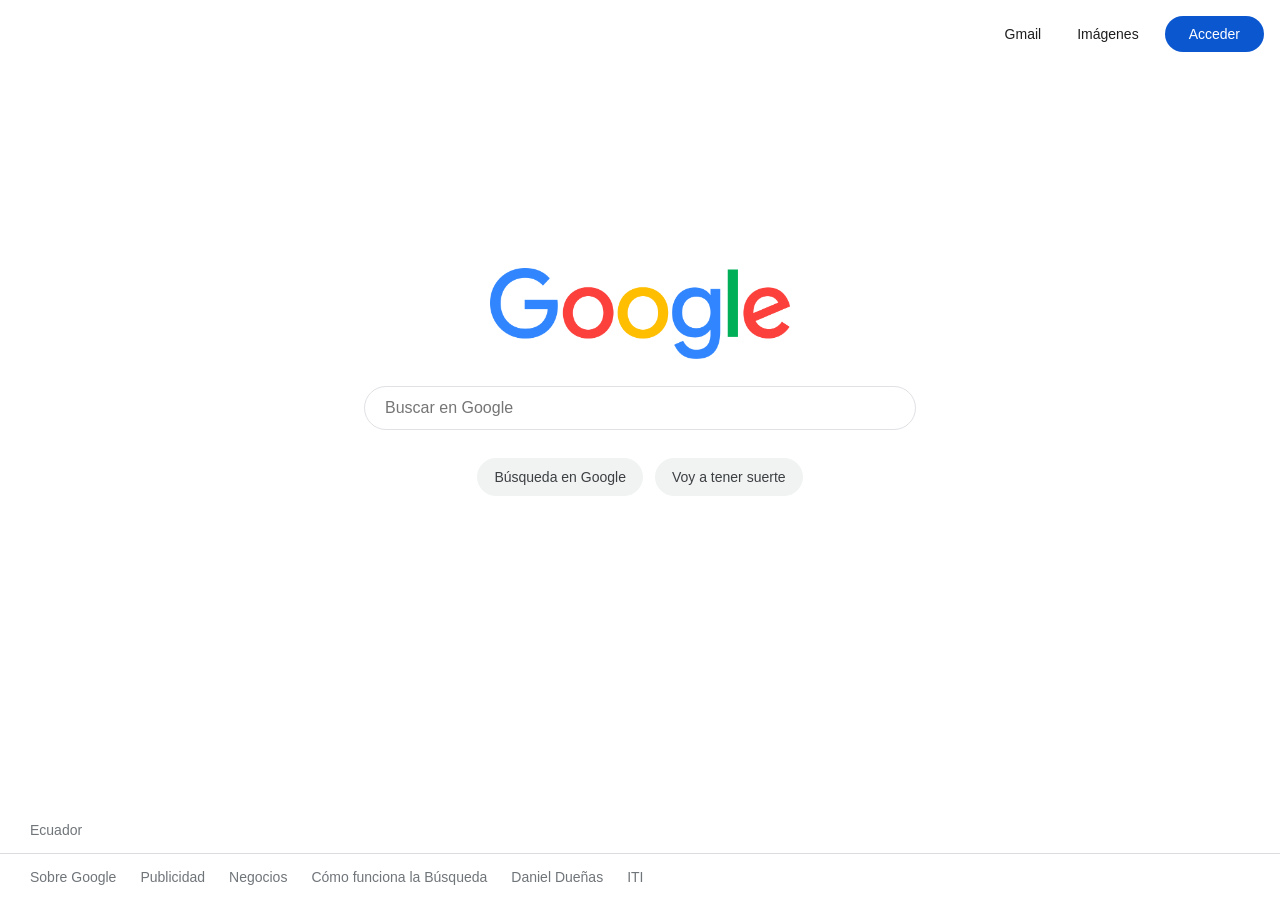
<file: semana-2/html/index.html>
<!DOCTYPE html>
<html lang="es">
    <head>
        <meta charset="UTF-8">
        <meta name="viewport" content="width=device-width, initial-scale=1.0">
        <title>Google</title>
        <link rel="icon" href="images/favicon.ico">
        <link rel="stylesheet" href="styles/styles.css">
    </head>

    <body>
        <header>
            <a href="#">Gmail</a>
            <a href="#">Imágenes</a>
            <a href="#" class="acceder">Acceder</a>
        </header>

        <main>
            <picture>
                <img src="images/google_logo.webp" width="300" height="92" alt="Google">
            </picture>

            <form action="https://www.google.com/search" method="get" class="buscador">
                <input type="search" name="q" placeholder="Buscar en Google">

                <div class="botones">
                    <button type="submit">Búsqueda en Google</button>
                    <button type="submit" name="btnI" value="1">Voy a tener suerte</button>
                </div>
            </form>
        </main>

        <footer>
            <p class="pais">Ecuador</p>
            <nav>
                <a href="#">Sobre Google</a>
                <a href="#">Publicidad</a>
                <a href="#">Negocios</a>
                <a href="#">Cómo funciona la Búsqueda</a>
                <span>Daniel Dueñas</span>
                <span>ITI</span>
            </nav>
        </footer>
    </body>
</html>
</file>
<file: semana-2/html/styles/styles.css>
body {
    font-family: Arial, sans-serif;
    font-size: 14px;
    margin: 0;
    min-height: 100vh;
    display: flex;
    flex-direction: column;
}


header {
    display: flex;
    justify-content: flex-end;
    align-items: center;
    gap: 16px;
    padding: 16px;
}

header a {
    color: #1f1f1f;
    text-decoration: none;
    outline: none;
    padding: 10px;
}

.acceder {
    background-color: #0b57d0;
    color: #ffffff;
    border-radius: 80px;
    padding: 10px 24px;
}


main {
    flex: 1;
    display: flex;
    flex-direction: column;
    align-items: center;
    margin-top: 200px;
}

.buscador {
    width: 100%;
    max-width: 584px;
    margin-top: 24px;
    padding: 0 16px;
    box-sizing: border-box;
}

.buscador input {
    width: 100%;
    box-sizing: border-box;
    padding: 12px 20px;
    font-size: 16px;
    border: 1px solid #dfe1e5;
    border-radius: 80px;
}

.botones {
    display: flex;
    justify-content: center;
    gap: 12px;
    margin-top: 28px;
}

.botones button {
    background-color: #f1f2f2;
    color: #3c4043;
    font-size: 14px;
    padding: 10px 16px;
    border: 1px solid #f1f2f2;
    border-radius: 80px;
    cursor: pointer;
}


footer {
    color: #70757a;
}

footer .pais {
    margin: 0;
    padding: 15px 30px;
    border-bottom: 1px solid #dadce0;
}

footer nav {
    display: flex;
    flex-wrap: wrap;
    gap: 24px;
    padding: 15px 30px;
}

footer a {
    color: #70757a;
    text-decoration: none;
}


img {
    max-width: 100%;
    height: auto;
}


@media (max-width: 700px) {
    header {
        gap: 4px;
        padding: 8px;
    }

    main {
        margin-top: 40px;
    }

    img {
        width: 200px;
    }

    .botones {
        flex-direction: column;
        align-items: center;
    }

    footer .pais,
    footer nav {
        padding: 12px 16px;
    }

    footer nav {
        gap: 12px 16px;
    }
}
</file>
